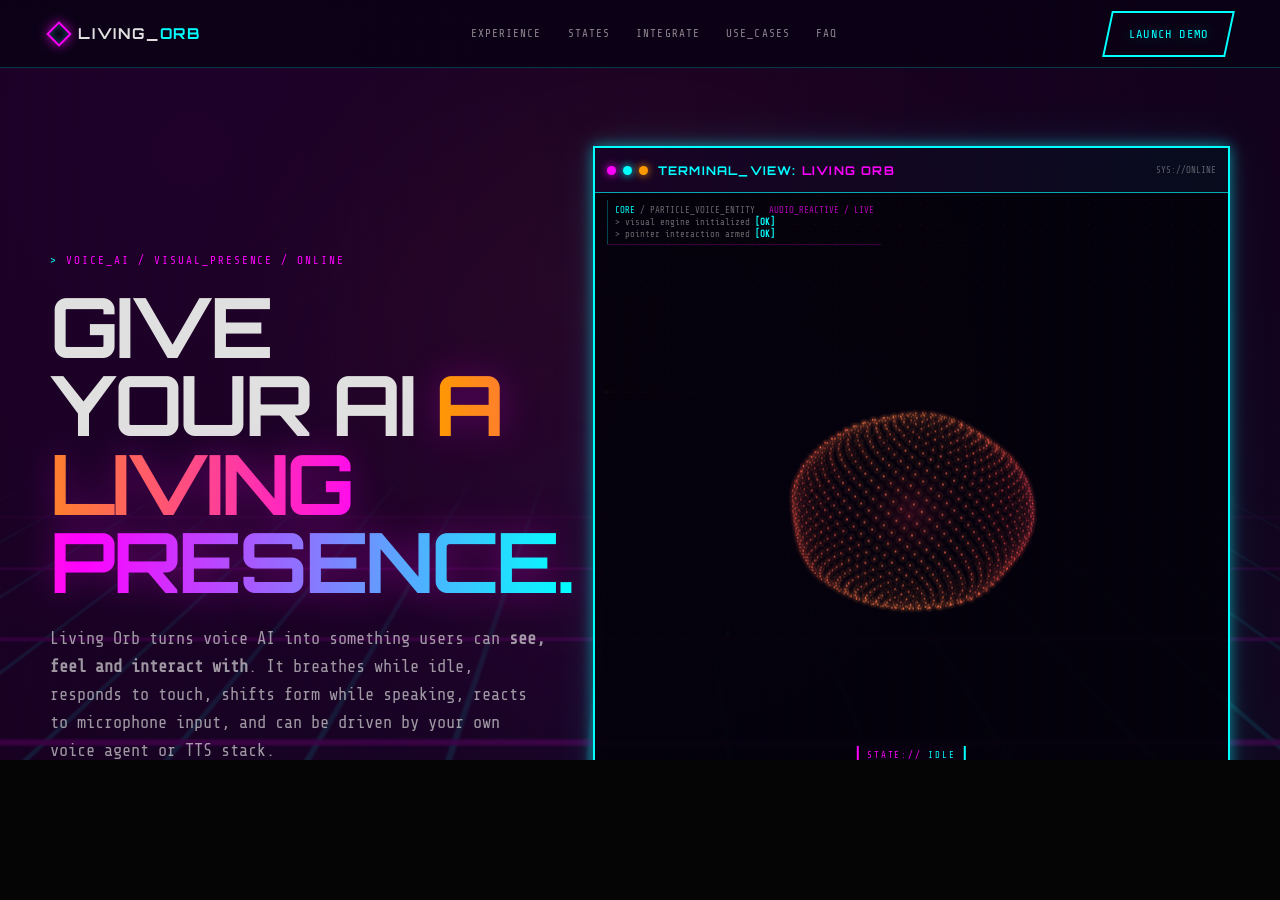
<file: examples/embed.html>
<!doctype html>
<html lang="en">
<head>
  <meta charset="utf-8">
  <meta name="viewport" content="width=device-width,initial-scale=1">
  <title>Living AI Orb Embed Example</title>
  <style>body{margin:0;background:#050505}iframe{width:100%;height:760px;border:0;display:block}</style>
</head>
<body>
  <iframe src="../index.html" title="Living AI Orb"></iframe>
</body>
</html>
</file>
